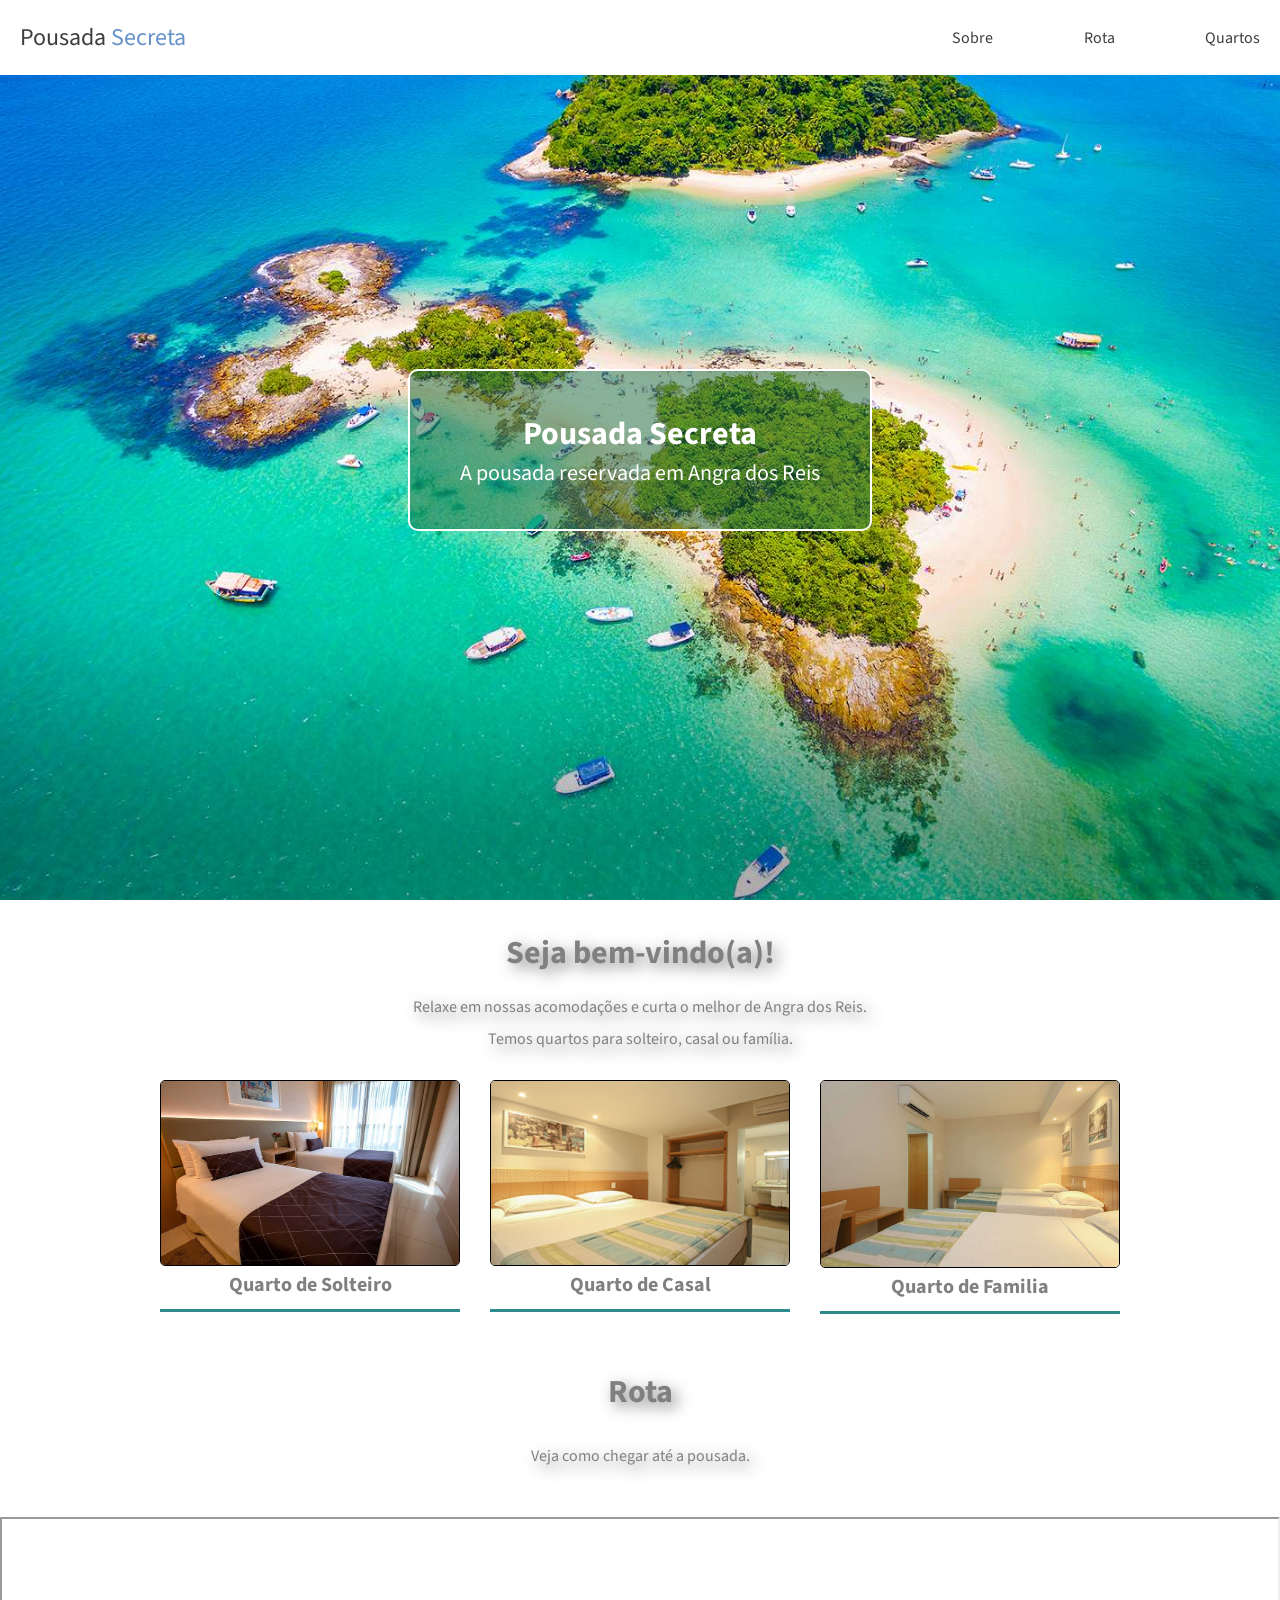
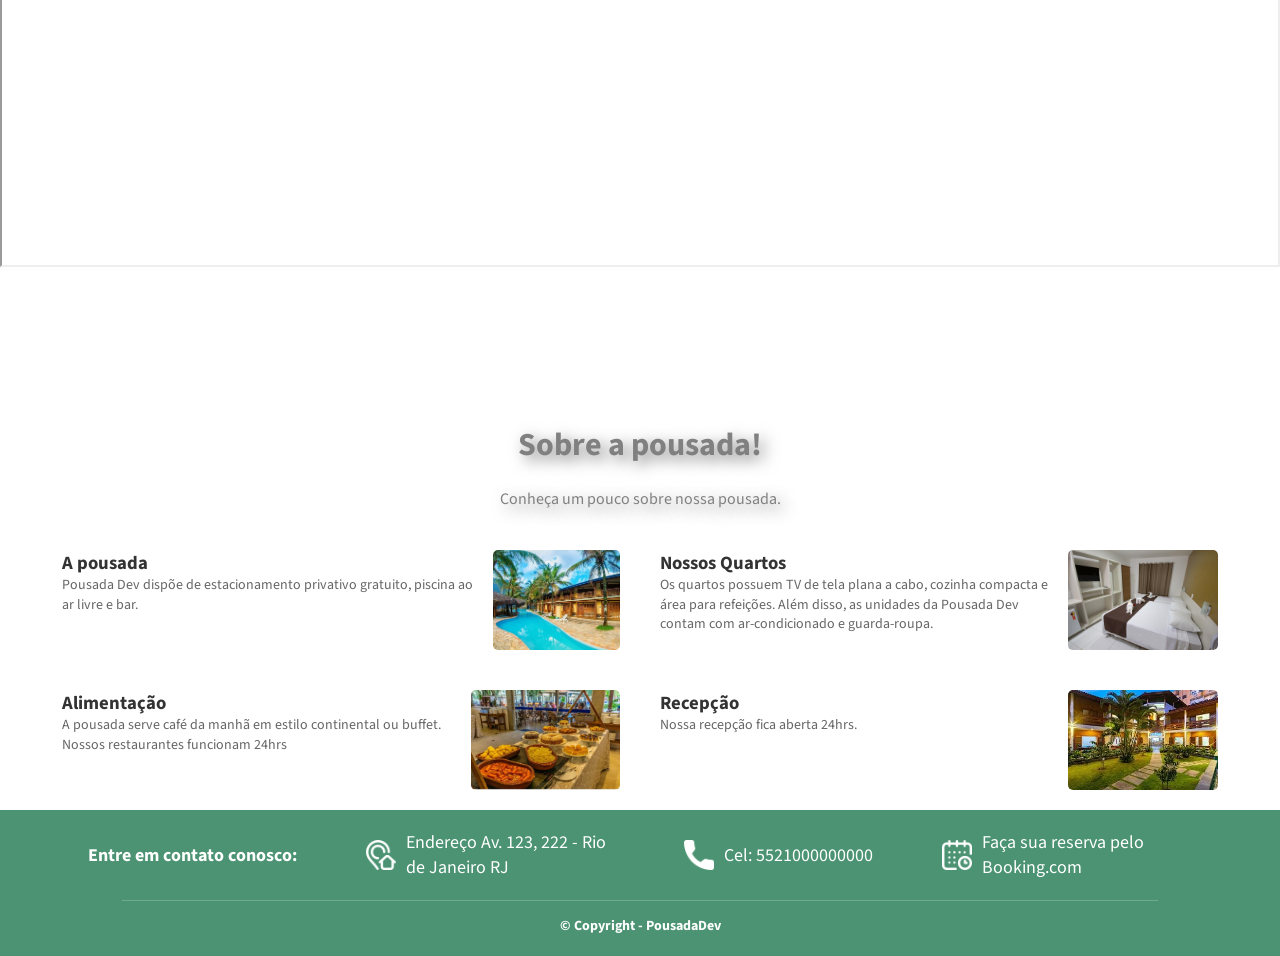
<file: index.html>
<!DOCTYPE html>
<html lang="pt-br">
<head>
  <meta charset="UTF-8">
  <meta name="viewport" content="width=device-width, initial-scale=1.0">
  <link rel="stylesheet" href="estilo.css"> 
  <link href="https://fonts.googleapis.com/css2?family=Source+Sans+Pro:ital,wght@0,200;0,300;0,400;0,600;0,700;0,900;1,200;1,300;1,400;1,600;1,700;1,900&display=swap" rel="stylesheet">
  <title>Pousada Secreta</title>
</head>
<body>
  <div class="topo">
    <div class="topo-secao limite-secao">
        <div class="container-logotipo">
            <a class="link-pousada" href="index.html">Pousada <span>Secreta</span></a>
        </div>
        <div class="container-links">
            <a class="link-topo" href="#Sobre">Sobre</a>
            <a class="link-topo" href="#Rota">Rota</a>
            <a class="link-topo" href="quartos.html">Quartos</a>
        </div>
    </div>
  </div>
  <div class="conteudo"id="index.html">
   <div class="conteudo-pousada">
    <h1 class="titulo">Pousada Secreta</h1>
    <p>A pousada reservada em Angra dos Reis</p>
   </div> 
   </div>
   <div>
    <div class="conteudo2">
        <h1>Seja bem-vindo(a)!</h1>
        <p>Relaxe em nossas acomodações e curta o melhor de Angra dos Reis.</p>
        <p>Temos quartos para solteiro, casal ou família.</p>
    </div>
</div>
<div class="Quartos">
       <div class="quarto" id="Quarto de Solteiro">
            <img src="quarto-solteiro1.jpg" alt="Quarto de Solteiro" title="Quarto de Solteiro">
            <a href="quartos.html#solteiro">Quarto de Solteiro</a>
            <div class="linha"></div>
        </div>
        <div class="quarto" id="Quarto de Casal">
            <img src="quarto-casal1.jpg" alt="Quarto de Casal" title="Quarto de Casal">
            <a href="quartos.html#casal">Quarto de Casal</a>
            <div class="linha"></div>
        </div>
        <div class="quarto" id="Quarto de Familia">
            <img src="quarto-familia1.jpg" alt="Quarto de Familia" title="Quarto de Familia">
            <a href="quartos.html#familia">Quarto de Familia</a>
            <div class="linha"></div>
        </div>
    </div>
  <div class="Rota" id="Rota">
    <h1>Rota</h1>
    <p>Veja como chegar até a pousada.</p>
    <div class="rota2">
        <iframe src="https://www.google.com/maps/embed?pb=!1m18!1m12!1m3!1d3673.1178521384786!2d-43.36677702468736!3d-22.982693379201717!2m3!1f0!2f0!3f0!3m2!1i1024!2i768!4f13.1!3m3!1m2!1s0x9bda336f3c161d%3A0xea94d991ad27878c!2sAv.%20Ayrton%20Senna%2C%203000%20-%20Barra%20da%20Tijuca%2C%20Rio%20de%20Janeiro%20-%20RJ%2C%2022775-003!5e0!3m2!1spt-BR!2sbr!4v1772831591252!5m2!1spt-BR!2sbr" width="100%" height="350"></iframe>
    </div>
  </div>
  <div id="Sobre" class="Sobre">
    <h1>Sobre a pousada!</h1>
    <p>Conheça um pouco sobre nossa pousada.</p>
    <div class="sobre-pousada">
        <div>
            <div>
            <h3>A pousada</h3>
            <p> Pousada Dev dispõe de estacionamento privativo gratuito, piscina ao ar livre e bar.</p>
            </div>
            <img src="img1.jpg">
        </div>
        <div>
            <div>
            <h3>Nossos Quartos</h3>
            <p>Os quartos possuem TV de tela plana a cabo, cozinha compacta e área para refeições. Além disso, as unidades da Pousada Dev contam com ar-condicionado e guarda-roupa.</p>
             </div>
             <img src="img2.jpg">
        </div>
        <div>
            <div>
            <h3>Alimentação</h3>
            <p>A pousada serve café da manhã em estilo continental ou buffet.
Nossos restaurantes funcionam 24hrs</p>
             </div>
             <img src="img3.jpg">
        </div>
        <div>
            <div>
            <h3>Recepção</h3>
            <p>Nossa recepção fica aberta 24hrs.</p>
            </div>
             <img src="img5.jpg">
        </div>
    </div>
  </div>
  <footer class="Rodape">
    <div class="rodape-conteudo">
        <div class="item-rodape">
            <h4>Entre em contato conosco:</h4>
        </div>

        <div class="item-rodape">
            <img src="endereco.png" alt="Local">
            <a href="https://www.google.com..." target="_blank">Endereço Av. 123, 222 - Rio de Janeiro RJ</a>
        </div>

        <div class="item-rodape">
            <img src="telefone.png" alt="Telefone">
            <p>Cel: 5521000000000</p>
        </div>

        <div class="item-rodape">
            <img src="calendario.png" alt="Reserva">
            <a href="https://Booking.com">Faça sua reserva pelo Booking.com</a>
        </div>
    </div>

    <div class="linha-divisora"></div>

    <div class="copyright">
        <p>© Copyright - PousadaDev</p>
    </div>
</footer>
</body>
</html>
</file>
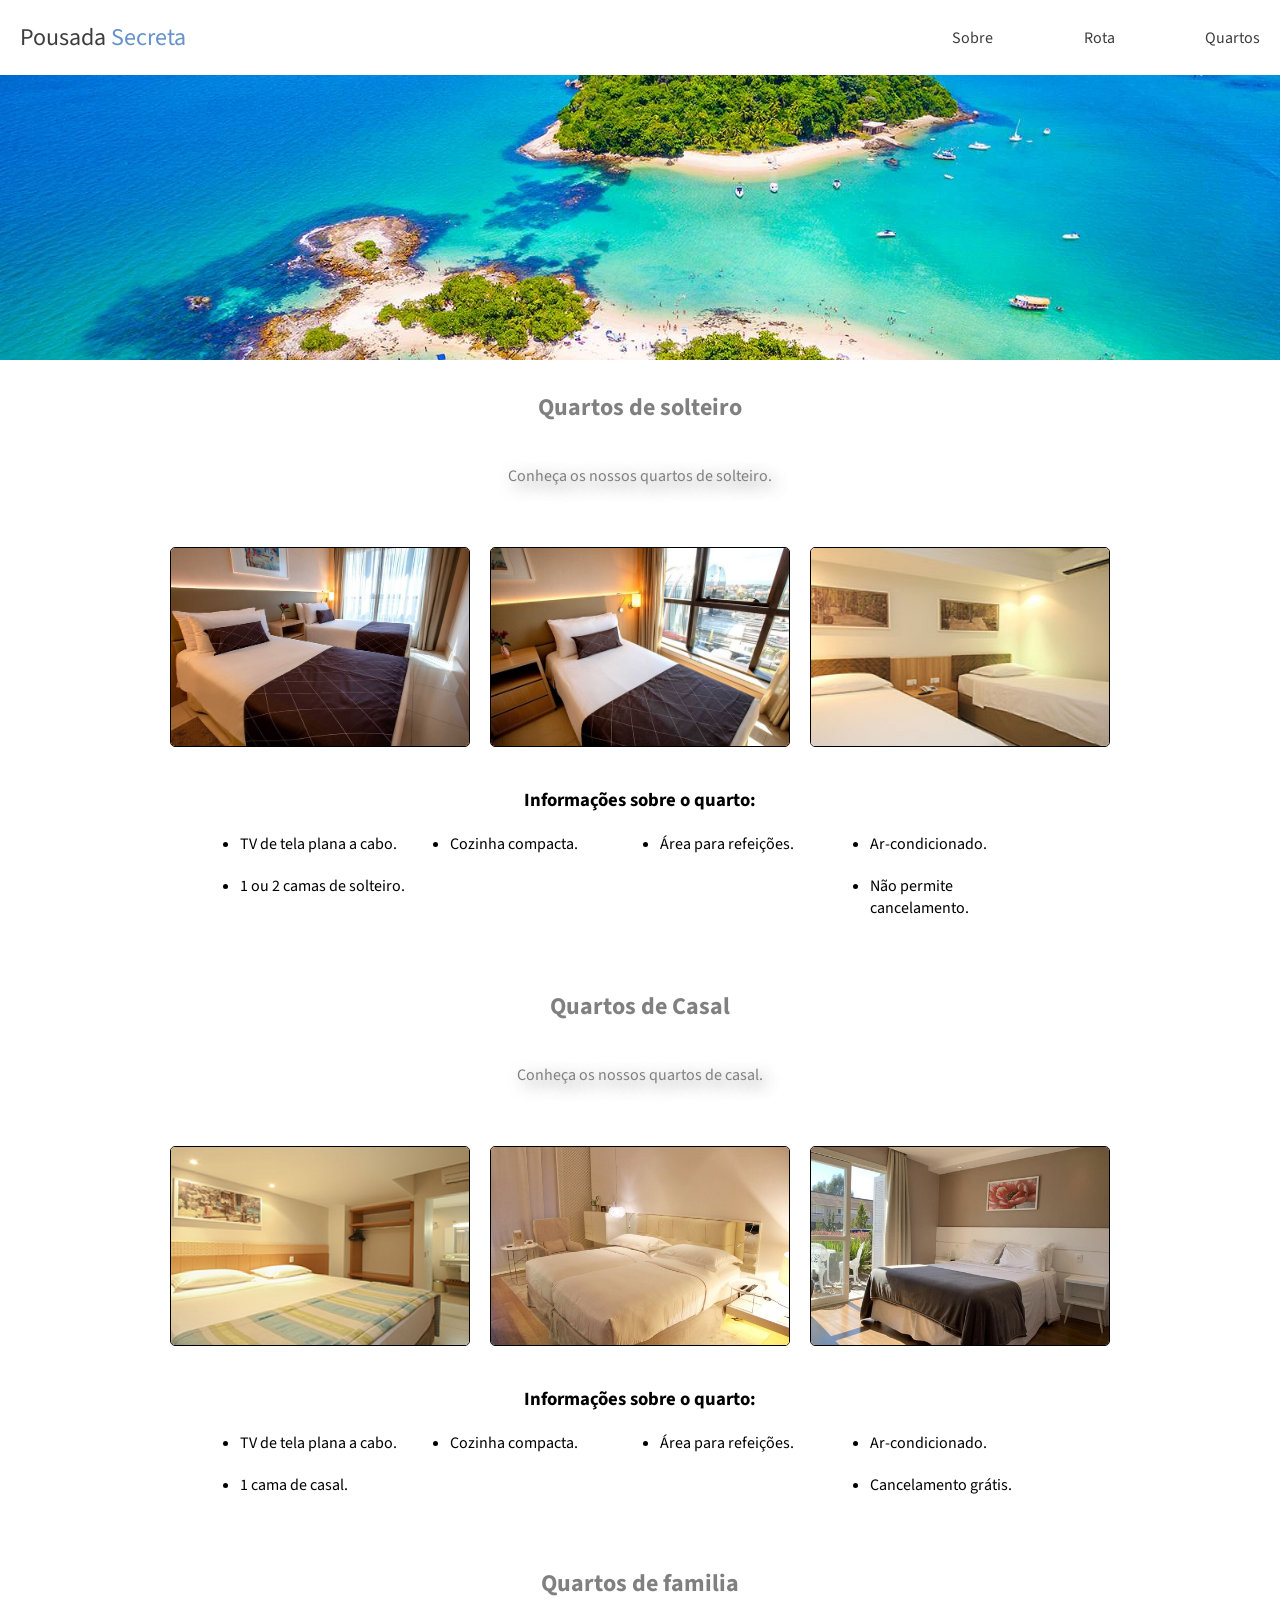
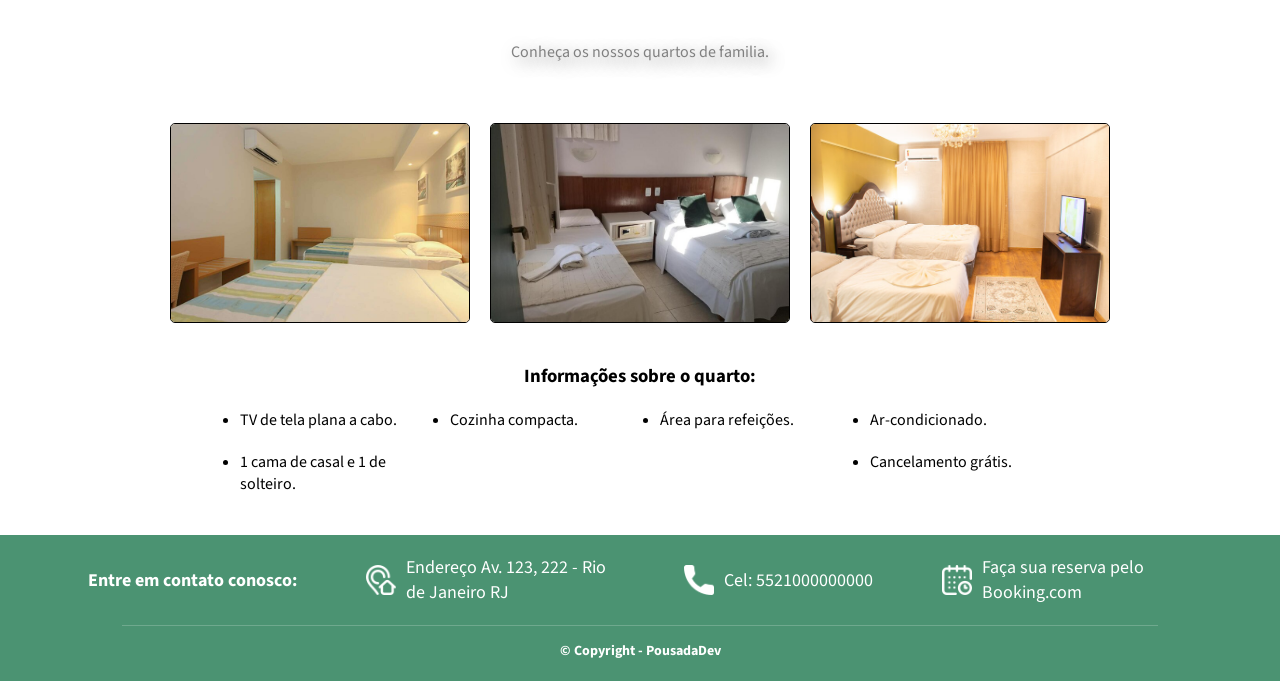
<file: quartos.html>
<!DOCTYPE html>
<html lang="pt-br">
<head>
  <meta charset="UTF-8">
  <meta name="viewport" content="width=device-width, initial-scale=1.0">
  <link rel="stylesheet" href="estilo.css"> 
  <link rel="stylesheet" href="estilo-quartos.css"> 
  <link href="https://fonts.googleapis.com/css2?family=Source+Sans+Pro:ital,wght@0,200;0,300;0,400;0,600;0,700;0,900;1,200;1,300;1,400;1,600;1,700;1,900&display=swap" rel="stylesheet">
  <title>Quartos - Pousada Secreta</title>
</head>
<body>
  <div class="topo">
    <div class="topo-secao limite-secao">
        <div class="container-logotipo">
            <a class="link-pousada" href="index.html">Pousada <span>Secreta</span></a>
        </div>
        <div class="container-links">
            <a class="link-topo" href="index.html#Sobre">Sobre</a>
            <a class="link-topo" href="index.html#Rota">Rota</a>
            <a class="link-topo" href="quartos.html">Quartos</a>
        </div>
    </div>
  </div>
  <div class="conteudo-imagem-fundo"></div>
   <div class="conteudo2 Quartos" id="solteiro">
    <h2 class="titulo">Quartos de solteiro</h2>
    <p>Conheça os nossos quartos de solteiro.</p>
   </div>
   <div class="container-quartos">
    <div class="quarto"><img src="quarto-solteiro1.jpg"></div>
    <div class="quarto"><img src="quarto-solteiro2.jpg"></div>
    <div class="quarto"><img src="quarto-solteiro3.jpg"></div>
    </div>
    <div class="lista">
        <h3>Informações sobre o quarto:</h3>
        <ul>
            <li>TV de tela plana a cabo.</li>
            <li>Cozinha compacta.</li>
            <li>Área para refeições.</li>
            <li>Ar-condicionado.</li>
            <li>1 ou 2 camas de solteiro.</li>
            <li>Não permite cancelamento.</li>
        </ul>
    </div>
     <div class="conteudo2 Quartos" id="casal">
    <h2 class="titulo">Quartos de Casal</h2>
    <p>Conheça os nossos quartos de casal.</p>
   </div>
   <div class="container-quartos">
    <div class="quarto"><img src="quarto-casal1.jpg"></div>
    <div class="quarto"><img src="quarto-casal2.jpg"></div>
    <div class="quarto"><img src="quarto-casal3.jpg"></div>
    </div>
    <div class="lista">
        <h3>Informações sobre o quarto:</h3>
        <ul>
            <li>TV de tela plana a cabo.</li>
            <li>Cozinha compacta.</li>
            <li>Área para refeições.</li>
            <li>Ar-condicionado.</li>
            <li>1 cama de casal.</li>
            <li>Cancelamento grátis.</li>
        </ul>
    </div>
         <div class="conteudo2 Quartos" id="familia">
    <h2 class="titulo">Quartos de familia</h2>
    <p>Conheça os nossos quartos de familia.</p>
   </div>
   <div class="container-quartos">
    <div class="quarto"><img src="quarto-familia1.jpg"></div>
    <div class="quarto"><img src="quarto-familia2.jpg"></div>
    <div class="quarto"><img src="quarto-familia3.jpg"></div>
    </div>
    <div class="lista">
        <h3>Informações sobre o quarto:</h3>
        <ul>
            <li>TV de tela plana a cabo.</li>
            <li>Cozinha compacta.</li>
            <li>Área para refeições.</li>
            <li>Ar-condicionado.</li>
            <li>1 cama de casal e 1 de solteiro.</li>
            <li>Cancelamento grátis.</li>
        </ul>
    </div>
    <footer class="Rodape">
    <div class="rodape-conteudo">
        <div class="item-rodape">
            <h4>Entre em contato conosco:</h4>
        </div>

        <div class="item-rodape">
            <img src="endereco.png" alt="Local">
            <a href="https://www.google.com..." target="_blank">Endereço Av. 123, 222 - Rio de Janeiro RJ</a>
        </div>

        <div class="item-rodape">
            <img src="telefone.png" alt="Telefone">
            <p>Cel: 5521000000000</p>
        </div>

        <div class="item-rodape">
            <img src="calendario.png" alt="Reserva">
            <a href="https://Booking.com">Faça sua reserva pelo Booking.com</a>
        </div>
    </div>

    <div class="linha-divisora"></div>

    <div class="copyright">
        <p>© Copyright - PousadaDev</p>
    </div>
</footer>
</body>
</html>
</file>
<file: estilo.css>
* {
  font-family: 'Source Sans Pro', sans-serif;
  margin: 0;
 box-sizing: border-box;

}
.topo {
    width: 100%;
    position: fixed;
    background-color: #fff;
}

.topo-secao {
  display: flex;
  align-items: center;
  justify-content: space-between;
  flex-wrap: wrap;
  gap: 30px;
  padding: 20px;
  color: #3d3d3d;
}

.limite-secao {
  width: 100%;
  max-width: 1440px;
  margin: 0 auto;
}

.container-logotipo {
  flex: 1 0 60%;
}

.container-logotipo a {
  font-size: 24px;
  text-decoration: none;
  color: #3d3d3d;
}

.container-logotipo span {
  color: #6592c9;
}

.container-links {
  flex: 1 0 150px;
  display: flex;
  justify-content: space-between;
}

.link-topo {
  text-decoration: none;
  color: #3d3d3d;
}
.conteudo {
    background-image: url(img-fundo.jpg);
    width: 100%;
    height: 100vh;
    padding: 0 20px;
    background-position: center;
    background-size: cover;
    text-align: center;

  display: flex;
  justify-content: center;
  align-items: center;
}

.conteudo-pousada {
    background-color: rgba(23, 109, 65, 0.5);
    padding: 40px 50px;
    border: 2px solid;
    border-radius: 10px;
    color: white;
    justify-content: center;
}

.conteudo-pousada p {
    font-size: 22px;
}

.conteudo2 {
  padding: 30px;
  text-align: center;
  color: gray;
  justify-content: column;
  
}

.conteudo2 h1 {
    margin-bottom: 20px;
    text-shadow: 5px 5px 15px rgba(0,0,0,0.5);
}

.conteudo2 p {
    margin-top: 10px;
    text-shadow: 5px 5px 15px rgba(0,0,0,0.5);
}

.Quartos, .quarto img{
    display: flex;
    justify-content: center;
    gap: 30px;
}

.quarto {
    text-align: center;
     display: flex;
    flex-direction: column;  
    align-items: center;     
    text-align: center;
}

.quarto img{
    width: 300px;
    border: 1px solid black;
    border-radius: 5px;
}

.linha{
    width: 100%;
    height: 3px;
    background-color: #2e8b8b;
    margin-top: 10px;
}

.quarto a {
    text-decoration: none;
    color: gray;         
    font-weight: bold;
    font-size: 20px;
    margin-top: 5px;
}

.Rota {
  text-align: center;
  color: gray;
  justify-content: column;
}

.Rota h1 {
    padding-top: 40px;
    margin-bottom: 15px;
    margin-top: 15px;
    text-shadow: 5px 5px 15px rgba(0,0,0,0.5);
}

.Rota p {
    margin-top: 30px;
    text-shadow: 5px 5px 15px rgba(0,0,0,0.5);
    padding-bottom: 40px;
}

.rota2 {
    width: 100%;
    margin-top: 10px;
    height: 500px; 
}

.Sobre h1, .Sobre > p {
    margin-top: 5px;
    margin-bottom: 10px;
    padding-bottom: 10px;
    text-shadow: 5px 5px 15px rgba(0,0,0,0.5);
    text-align: center;
    color: gray;
}

.sobre-pousada {
    width: 100%;
    display: flex;
    flex-flow: row wrap;
    justify-content: center;
    gap: 40px;
    padding: 20px;
}

.sobre-pousada > div {
    display: flex;
    align-items: flex-start;
    justify-content: space-between;
    gap: 15px;
    text-align: left; 

    min-width: 300px;
    width: 45%;
}

.sobre-pousada h3 {
    margin-top: 0;
    color: #333;
}

.sobre-pousada p {
    color: #666;
    font-size: 14px;
    line-height: 1.4;
    text-shadow: none; 
    text-align: left;
}

.sobre-pousada img {
    width: 150px;
    height: 100px;
    object-fit: cover; 
    border-radius: 5px;
}

.Rodape {
    background-color: #4b9372; 
    color: white;
    padding: 20px 5%;
    display: flex;
    flex-direction: column; 
    align-items: center;
}

.rodape-conteudo {
    width: 100%;
    display: flex;
    justify-content: space-around; 
    align-items: center;
    flex-wrap: wrap;
    gap: 20px;
    padding-bottom: 20px;
}

.item-rodape {
    display: flex;
    align-items: center; 
    gap: 10px;
    max-width: 250px;
}

.item-rodape img {
    width: 30px; 
    height: auto;
}

.item-rodape a, .item-rodape p, .item-rodape h4 {
    color: white;
    text-decoration: none;
    font-size: 18px;
    margin: 0;
}


.linha-divisora {
    width: 90%;
    height: 1px;
    background-color: rgba(255, 255, 255, 0.2); 
    margin-bottom: 15px;
}

.copyright p {
    font-size: 14px;
    font-weight: bold;
    margin: 0;
}
</file>
<file: estilo-quartos.css>
* {
  font-family: 'Source Sans Pro', sans-serif;
  margin: 0;
 box-sizing: border-box;

}
.topo {
    width: 100%;
    position: fixed;
    background-color: #fff;
}

.topo-secao {
  display: flex;
  align-items: center;
  justify-content: space-between;
  flex-wrap: wrap;
  gap: 30px;
  padding: 20px;
  color: #3d3d3d;
}

.limite-secao {
  width: 100%;
  max-width: 1440px;
  margin: 0 auto;
}

.container-logotipo {
  flex: 1 0 60%;
}

.container-logotipo a {
  font-size: 24px;
  text-decoration: none;
  color: #3d3d3d;
}

.container-logotipo span {
  color: #6592c9;
}

.container-links {
  flex: 1 0 150px;
  display: flex;
  justify-content: space-between;
}

.link-topo {
  text-decoration: none;
  color: #3d3d3d;
}

.conteudo-imagem-fundo {
    background-image: url(img-fundo.jpg);
    width: 100%;
    height: 40vh;
    padding: 0 10px;
    background-position: top;
    background-size: cover;
}



.Rodape {
    background-color: #4b9372; 
    color: white;
    padding: 20px 5%;
    display: flex;
    flex-direction: column; 
    align-items: center;
}

.rodape-conteudo {
    width: 100%;
    display: flex;
    justify-content: space-around; 
    align-items: center;
    flex-wrap: wrap;
    gap: 20px;
    padding-bottom: 20px;
}

.item-rodape {
    display: flex;
    align-items: center; 
    gap: 10px;
    max-width: 250px;
}

.item-rodape img {
    width: 30px; 
    height: auto;
}

.item-rodape a, .item-rodape p, .item-rodape h4 {
    color: white;
    text-decoration: none;
    font-size: 18px;
    margin: 0;
}


.linha-divisora {
    width: 90%;
    height: 1px;
    background-color: rgba(255, 255, 255, 0.2); 
    margin-bottom: 15px;
}

.copyright p {
    font-size: 14px;
    font-weight: bold;
    margin: 0;
}

.conteudo2 {
    text-align: center;
     display: flex;
    flex-direction: column;  
    align-items: center;     
    text-align: center;
}

.container-quartos {
  display: flex;
  justify-content: center;
  gap: 20px;
  margin: 30px 0;
  flex-wrap: wrap;
}

.quarto img {
  width: 300px;
  height: 200px;
  object-fit: cover;
}

.lista {
  text-align: center;
  margin: 40px 0;
}

.lista h3 {
  margin-bottom: 20px;
}

.lista ul {
  display: grid;
  grid-template-columns: repeat(4, 1fr);
  gap: 20px 40px;
  list-style: disc;
  max-width: 800px;
  margin: 0 auto;
  padding: 0;
}

.lista li {
  text-align: left;
}

.lista li:nth-child(5) {
  grid-column: 1;
}

.lista li:nth-child(6) {
  grid-column: 4;
}
</file>
